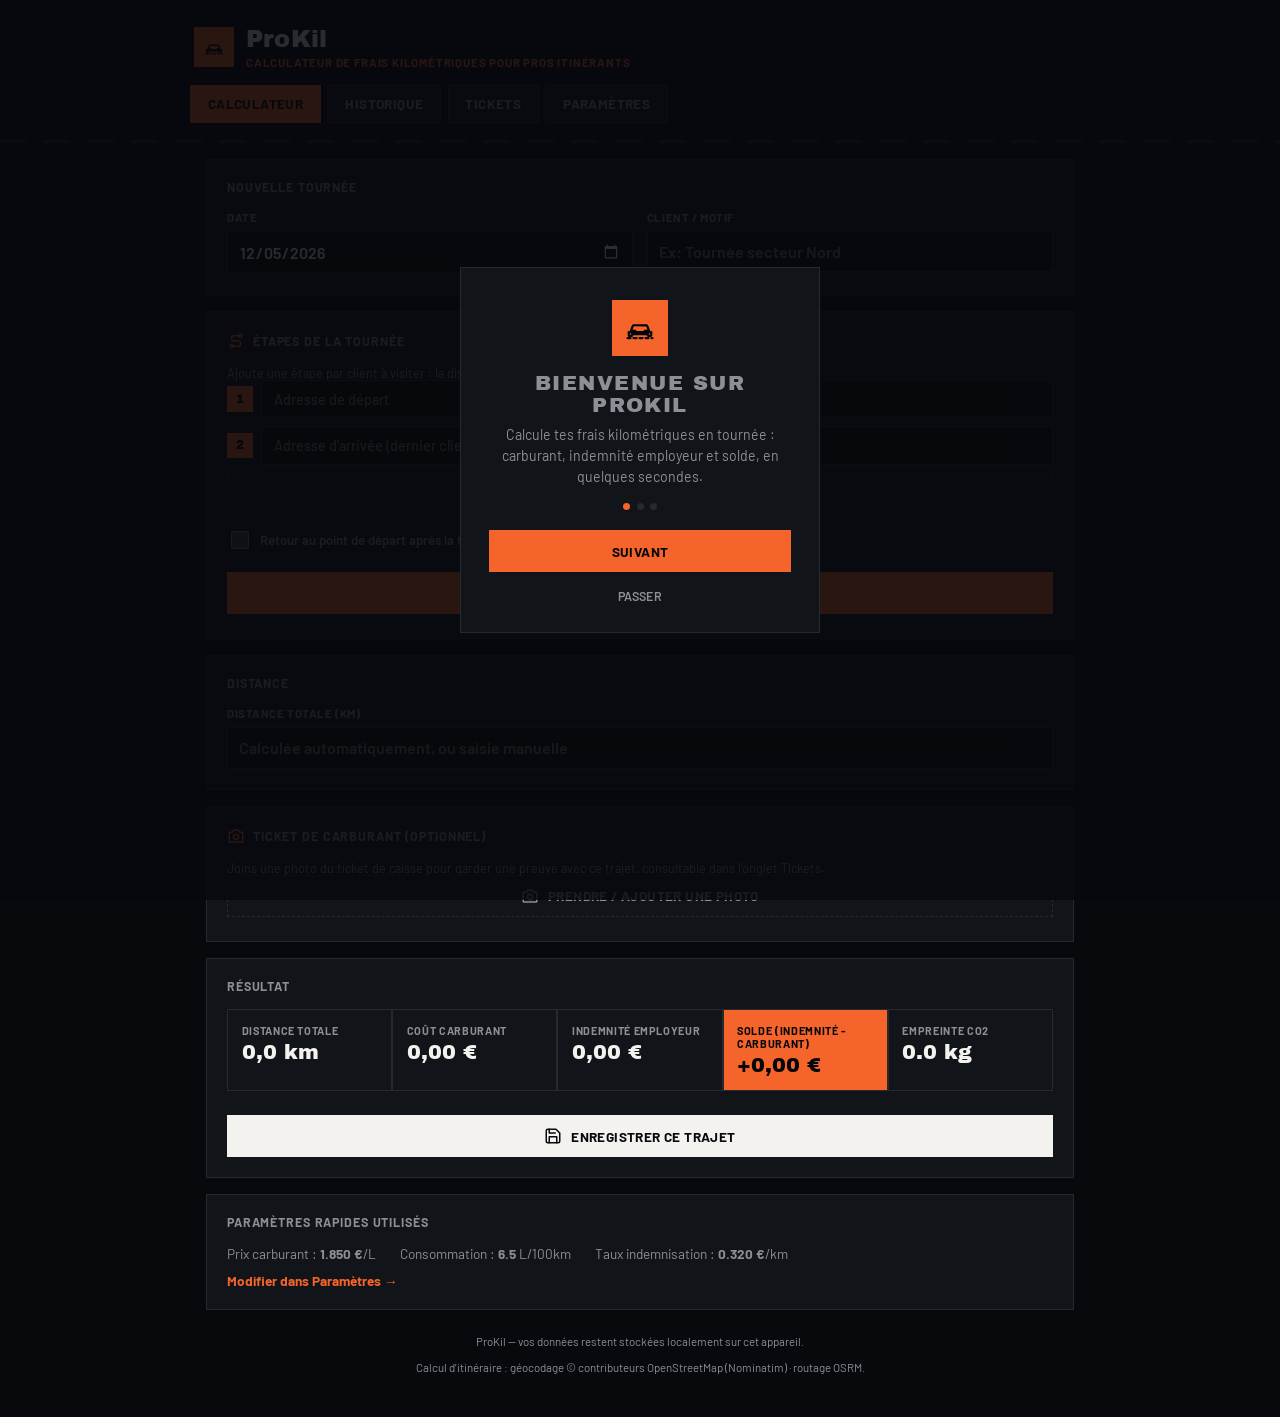
<file: index.html>
<!DOCTYPE html>
<html lang="fr">
<head>
  <meta charset="UTF-8">
  <meta name="viewport" content="width=device-width, initial-scale=1.0, maximum-scale=1">
  <title>ProKil — Calculateur kilométrique</title>
  <meta name="description" content="Calculateur de frais kilométriques, carburant et indemnisation employeur pour professionnels itinérants.">
  <meta name="theme-color" content="#131212">
  <link rel="manifest" href="manifest.webmanifest">
  <link rel="icon" href="icons/icon-192.png" sizes="192x192">
  <link rel="icon" href="icons/icon-512.png" sizes="512x512">
  <link rel="apple-touch-icon" href="icons/icon-192.png">
  <link rel="stylesheet" href="https://fonts.googleapis.com/css2?family=Archivo+Black&family=Barlow:wght@400;500;600;700&display=swap">
  <link rel="stylesheet" href="style.css">
</head>
<body>
  <header class="app-header">
    <div class="brand">
      <span class="brand-icon" aria-hidden="true">
        <svg width="20" height="20" viewBox="0 0 24 24" fill="none" stroke="currentColor" stroke-width="1.8" stroke-linecap="round" stroke-linejoin="round">
          <path d="M4.5 15.3l1.4-4.2a2 2 0 011.9-1.3h8.4a2 2 0 011.9 1.3l1.4 4.2"/>
          <path d="M3 15.3h18v2.2a.8.8 0 01-.8.8h-1.2a.8.8 0 01-.8-.8v-.7H5.8v.7a.8.8 0 01-.8.8H3.8a.8.8 0 01-.8-.8v-2.2z"/>
          <circle cx="7.2" cy="15.3" r="1.3"/>
          <circle cx="16.8" cy="15.3" r="1.3"/>
          <path d="M2 20h20" stroke-dasharray="2.4 2.4"/>
        </svg>
      </span>
      <div>
        <h1>ProKil</h1>
        <p>Calculateur de frais kilométriques pour pros itinérants</p>
      </div>
    </div>
    <nav class="tabs" id="tabs">
      <button class="tab-btn active" data-tab="calc">Calculateur</button>
      <button class="tab-btn" data-tab="history">Historique</button>
      <button class="tab-btn" data-tab="tickets">Tickets</button>
      <button class="tab-btn" data-tab="settings">Paramètres</button>
    </nav>
  </header>

  <main>
    <!-- CALCULATEUR -->
    <section id="tab-calc" class="tab-panel active">
      <div class="card">
        <h2>Nouvelle tournée</h2>
        <div class="grid">
          <label class="field">
            <span>Date</span>
            <input type="date" id="tripDate">
          </label>
          <label class="field">
            <span>Client / Motif</span>
            <input type="text" id="tripLabel" placeholder="Ex: Tournée secteur Nord">
          </label>
          <label class="field" id="vehicleSelectField" hidden>
            <span>Véhicule</span>
            <select id="tripVehicle"></select>
          </label>
        </div>
      </div>

      <div class="card">
        <h2><svg class="icon-inline" viewBox="0 0 24 24" fill="none" stroke="currentColor" stroke-width="2" stroke-linecap="round" stroke-linejoin="round"><circle cx="6" cy="19" r="2.2"/><circle cx="18" cy="5" r="2.2"/><path d="M8 19h7a3 3 0 003-3v-1a3 3 0 00-3-3H9a3 3 0 01-3-3v-1a3 3 0 013-3h7"/></svg>Étapes de la tournée</h2>
        <p class="hint">Ajoute une étape par client à visiter : la distance de l'itinéraire complet est calculée automatiquement.</p>
        <div id="stopsList"></div>
        <div class="actions-row">
          <button type="button" class="btn dashed" id="addStop">
            <svg class="icon-inline" viewBox="0 0 24 24" fill="none" stroke="currentColor" stroke-width="2" stroke-linecap="round"><path d="M12 5v14M5 12h14"/></svg>
            Ajouter une étape
          </button>
        </div>
        <label class="field field-inline">
          <input type="checkbox" id="loopBack">
          <span>Retour au point de départ après la tournée</span>
        </label>
        <button type="button" class="btn primary" id="autoCalc">
          <svg class="icon-inline" viewBox="0 0 24 24" fill="none" stroke="currentColor" stroke-width="2" stroke-linecap="round" stroke-linejoin="round"><circle cx="6" cy="19" r="2.2"/><circle cx="18" cy="5" r="2.2"/><path d="M8 19h7a3 3 0 003-3v-1a3 3 0 00-3-3H9a3 3 0 01-3-3v-1a3 3 0 013-3h7"/></svg>
          Calculer automatiquement la distance
        </button>
        <p class="hint" id="autoCalcStatus"></p>
      </div>

      <div class="card">
        <h2>Distance</h2>
        <div class="grid">
          <label class="field">
            <span>Distance totale (km)</span>
            <input type="number" id="tripDistance" min="0" step="0.1" placeholder="Calculée automatiquement, ou saisie manuelle">
          </label>
        </div>
      </div>

      <div class="card">
        <h2><svg class="icon-inline" viewBox="0 0 24 24" fill="none" stroke="currentColor" stroke-width="2" stroke-linecap="round" stroke-linejoin="round"><path d="M4 7h3l2-3h6l2 3h3a1 1 0 011 1v11a1 1 0 01-1 1H4a1 1 0 01-1-1V8a1 1 0 011-1z"/><circle cx="12" cy="13" r="3.5"/></svg>Ticket de carburant (optionnel)</h2>
        <p class="hint">Joins une photo du ticket de caisse pour garder une preuve avec ce trajet, consultable dans l'onglet Tickets.</p>
        <div id="receiptPreviewWrap" hidden>
          <img id="receiptPreview" class="receipt-preview" alt="Aperçu du ticket">
          <label class="field">
            <span>Montant payé (€) — optionnel</span>
            <input type="number" id="receiptAmount" min="0" step="0.01" placeholder="Pour comparer avec le coût calculé">
          </label>
          <button type="button" class="btn danger" id="removeReceipt">Retirer la photo</button>
        </div>
        <button type="button" class="btn dashed" id="addReceiptBtn">
          <svg class="icon-inline" viewBox="0 0 24 24" fill="none" stroke="currentColor" stroke-width="2" stroke-linecap="round" stroke-linejoin="round"><path d="M4 7h3l2-3h6l2 3h3a1 1 0 011 1v11a1 1 0 01-1 1H4a1 1 0 01-1-1V8a1 1 0 011-1z"/><circle cx="12" cy="13" r="3.5"/></svg>
          Prendre / ajouter une photo
        </button>
        <input type="file" id="receiptInput" accept="image/*" capture="environment" hidden>
        <p class="hint" id="receiptStatus"></p>
      </div>

      <div class="card result-card">
        <h2>Résultat</h2>
        <div class="result-grid">
          <div class="result-box">
            <span class="result-label">Distance totale</span>
            <span class="result-value" id="resDistance">0 km</span>
          </div>
          <div class="result-box cost">
            <span class="result-label">Coût carburant</span>
            <span class="result-value" id="resFuelCost">0,00 €</span>
          </div>
          <div class="result-box reimb">
            <span class="result-label">Indemnité employeur</span>
            <span class="result-value" id="resReimb">0,00 €</span>
          </div>
          <div class="result-box balance">
            <span class="result-label">Solde (indemnité - carburant)</span>
            <span class="result-value" id="resBalance">0,00 €</span>
          </div>
          <div class="result-box">
            <span class="result-label">Empreinte CO2</span>
            <span class="result-value" id="resCo2">0,0 kg</span>
          </div>
        </div>
        <p class="hint" id="calcHint"></p>
        <button class="btn light" id="saveTrip">
          <svg class="icon-inline" viewBox="0 0 24 24" fill="none" stroke="currentColor" stroke-width="2" stroke-linecap="round" stroke-linejoin="round"><path d="M19 21H5a2 2 0 01-2-2V5a2 2 0 012-2h11l5 5v11a2 2 0 01-2 2z"/><path d="M17 21v-8H7v8M7 3v5h8"/></svg>
          Enregistrer ce trajet
        </button>
      </div>

      <div class="card">
        <h2>Paramètres rapides utilisés</h2>
        <div class="quick-params">
          <span>Prix carburant : <strong id="quickFuelPrice">-</strong>/L</span>
          <span>Consommation : <strong id="quickConso">-</strong> L/100km</span>
          <span>Taux indemnisation : <strong id="quickRate">-</strong>/km</span>
        </div>
        <a href="#" class="link" id="goSettings">Modifier dans Paramètres →</a>
      </div>
    </section>

    <!-- HISTORIQUE -->
    <section id="tab-history" class="tab-panel">
      <div class="card">
        <h2>Synthèse</h2>
        <div class="summary-grid" id="summaryGrid">
          <div class="summary-box">
            <span class="result-label">Trajets</span>
            <span class="result-value" id="sumCount">0</span>
          </div>
          <div class="summary-box">
            <span class="result-label">Distance totale</span>
            <span class="result-value" id="sumDistance">0 km</span>
          </div>
          <div class="summary-box cost">
            <span class="result-label">Carburant total</span>
            <span class="result-value" id="sumFuel">0,00 €</span>
          </div>
          <div class="summary-box reimb">
            <span class="result-label">Indemnités totales</span>
            <span class="result-value" id="sumReimb">0,00 €</span>
          </div>
          <div class="summary-box balance">
            <span class="result-label">Solde total</span>
            <span class="result-value" id="sumBalance">0,00 €</span>
          </div>
          <div class="summary-box">
            <span class="result-label">CO2 total</span>
            <span class="result-value" id="sumCo2">0,0 kg</span>
          </div>
        </div>
        <div class="grid">
          <label class="field">
            <span>Exporter du</span>
            <input type="date" id="exportFrom">
          </label>
          <label class="field">
            <span>Au</span>
            <input type="date" id="exportTo">
          </label>
        </div>
        <p class="hint" id="exportRangeHint" style="margin-bottom:0.85rem;"></p>
        <div class="actions-row">
          <button class="btn" id="exportCsv">
            <svg class="icon-inline" viewBox="0 0 24 24" fill="none" stroke="currentColor" stroke-width="2" stroke-linecap="round" stroke-linejoin="round"><path d="M12 3v12m0 0l-4-4m4 4l4-4M5 19h14"/></svg>
            Exporter en CSV
          </button>
          <button class="btn" id="exportPdf">
            <svg class="icon-inline" viewBox="0 0 24 24" fill="none" stroke="currentColor" stroke-width="2" stroke-linecap="round" stroke-linejoin="round"><path d="M14 2H6a2 2 0 00-2 2v16a2 2 0 002 2h12a2 2 0 002-2V8z"/><path d="M14 2v6h6"/><path d="M9 15h6M9 18h4"/></svg>
            Exporter en PDF
          </button>
          <button class="btn danger" id="clearHistory">
            <svg class="icon-inline" viewBox="0 0 24 24" fill="none" stroke="currentColor" stroke-width="2" stroke-linecap="round" stroke-linejoin="round"><path d="M4 7h16M9 7V5a2 2 0 012-2h2a2 2 0 012 2v2m2 0l-1 13a2 2 0 01-2 2H9a2 2 0 01-2-2L6 7"/></svg>
            Effacer l'historique
          </button>
        </div>
      </div>

      <div class="card" id="monthlyReportCard">
        <h2><span class="pro-pill">PRO</span>Rapport mensuel</h2>
        <div id="monthlyChart" class="chart-area"></div>
        <div class="chart-legend">
          <span class="chart-legend-item"><span class="chart-swatch positive"></span>Solde positif</span>
          <span class="chart-legend-item"><span class="chart-swatch negative"></span>Solde négatif</span>
        </div>
        <div id="monthlyList" class="month-list"></div>
        <div class="pro-lock" id="monthlyReportLock" hidden>
          <p class="hint">Le graphique et le détail mensuel sont réservés à ProKil Pro.</p>
          <button type="button" class="btn primary pro-lock-btn">Débloquer ProKil Pro</button>
        </div>
      </div>

      <div class="card" id="clientReportCard">
        <h2><span class="pro-pill">PRO</span>Comparatif par client</h2>
        <p class="hint">Trajets regroupés par client/motif, du moins rentable au plus rentable — repère en un coup d'œil les déplacements qui te coûtent plus qu'ils ne rapportent.</p>
        <div id="clientList" class="month-list"></div>
        <div class="pro-lock" id="clientReportLock" hidden>
          <p class="hint">Le comparatif par client est réservé à ProKil Pro.</p>
          <button type="button" class="btn primary pro-lock-btn">Débloquer ProKil Pro</button>
        </div>
      </div>

      <div class="card">
        <h2>Trajets enregistrés</h2>
        <p class="hint" id="historyLimitNotice" hidden></p>
        <div id="tripList" class="trip-list">
          <p class="hint empty-hint">Aucun trajet enregistré pour le moment.</p>
        </div>
      </div>
    </section>

    <!-- TICKETS -->
    <section id="tab-tickets" class="tab-panel">
      <div class="card">
        <h2>Tickets enregistrés</h2>
        <p class="hint">Toutes les photos de tickets de carburant jointes à tes trajets.</p>
        <div id="ticketGrid" class="ticket-grid">
          <p class="hint empty-hint">Aucun ticket enregistré pour le moment.</p>
        </div>
      </div>
    </section>

    <!-- PARAMETRES -->
    <section id="tab-settings" class="tab-panel">
      <div class="card pro-card" id="proCard">
        <h2>ProKil Pro</h2>
        <div id="proStatusFree">
          <p class="hint">Historique illimité, rapport mensuel, barème personnalisable, multi-véhicules et comparatif par client.</p>
          <ul class="pro-benefits">
            <li>Historique de trajets illimité (gratuit : 15 derniers trajets)</li>
            <li>Rapport mensuel avec graphique de solde</li>
            <li>Barème fiscal personnalisable</li>
            <li>Multi-véhicules illimité (gratuit : 1 véhicule)</li>
            <li>Comparatif de rentabilité par client/motif</li>
          </ul>
          <button type="button" class="btn primary" id="startProTrial">Essayer 3 jours gratuits</button>
          <p class="hint" id="proPriceHint"></p>
          <p class="hint" id="proUnavailableHint" hidden>L'abonnement ProKil Pro est disponible depuis l'application Android ProKil (Google Play).</p>
        </div>
        <div id="proStatusActive" hidden>
          <p class="hint">✅ ProKil Pro est actif sur cet appareil. Merci pour ton soutien !</p>
        </div>
      </div>

      <div class="card">
        <h2><svg class="icon-inline" viewBox="0 0 24 24" fill="none" stroke="currentColor" stroke-width="2" stroke-linecap="round" stroke-linejoin="round"><path d="M4 21V8a2 2 0 012-2h6a2 2 0 012 2v13M4 21h10m4-9V6a1 1 0 00-.3-.7l-2-2M18 12h1a2 2 0 012 2v3.5a1.5 1.5 0 01-3 0V15"/><path d="M4 12h8"/></svg>Carburant</h2>
        <div class="grid">
          <label class="field">
            <span>Prix actuel du carburant (€/L)</span>
            <input type="number" id="fuelPrice" min="0" step="0.001" placeholder="1.850">
          </label>
        </div>
      </div>

      <div class="card">
        <h2>Véhicules</h2>
        <p class="hint">Le véhicule actif est utilisé par défaut pour chaque nouveau trajet ; choisis un autre véhicule directement sur l'écran Calculateur si besoin.</p>
        <p class="hint" id="vehicleLimitHint"></p>
        <div id="vehicleList"></div>
        <button type="button" class="btn dashed" id="addVehicle">
          <svg class="icon-inline" viewBox="0 0 24 24" fill="none" stroke="currentColor" stroke-width="2" stroke-linecap="round"><path d="M12 5v14M5 12h14"/></svg>
          Ajouter un véhicule
        </button>
        <div class="pro-lock" id="vehicleLock" hidden>
          <p class="hint">Un seul véhicule est inclus dans la version gratuite.</p>
          <button type="button" class="btn primary pro-lock-btn">Débloquer ProKil Pro</button>
        </div>
      </div>

      <div class="card">
        <h2><svg class="icon-inline" viewBox="0 0 24 24" fill="none" stroke="currentColor" stroke-width="2" stroke-linecap="round" stroke-linejoin="round"><rect x="3" y="7" width="18" height="13" rx="2"/><path d="M16 7V5a2 2 0 00-2-2h-4a2 2 0 00-2 2v2"/><circle cx="16" cy="13.5" r="1.6"/></svg>Indemnisation employeur</h2>
        <div class="grid">
          <label class="field">
            <span>Mode de calcul</span>
            <select id="rateMode">
              <option value="fixed">Taux fixe (€/km)</option>
              <option value="baremeFiscal">Barème fiscal (puissance fiscale)</option>
            </select>
          </label>
          <label class="field" id="fixedRateField">
            <span>Taux d'indemnisation (€/km)</span>
            <input type="number" id="rate" min="0" step="0.001" placeholder="0.320">
          </label>
          <label class="field" id="powerField" style="display:none">
            <span>Puissance fiscale du véhicule (CV)</span>
            <select id="fiscalPower">
              <option value="3">3 CV et moins</option>
              <option value="4">4 CV</option>
              <option value="5">5 CV</option>
              <option value="6">6 CV</option>
              <option value="7">7 CV et plus</option>
            </select>
          </label>
        </div>

        <div id="baremeTableField" style="display:none">
          <p class="hint" style="margin-top:1rem;"><span class="pro-pill">PRO</span>Barème fiscal personnalisable (indicatif) — modifie les coefficients si le barème officiel change, sans attendre une mise à jour de l'appli.</p>
          <div class="table-wrap" id="baremeTableWrap">
            <table class="bareme-table" id="baremeTable">
              <thead>
                <tr>
                  <th>CV</th>
                  <th>≤ 5000 km (a)</th>
                  <th>5001-20000 km (b)</th>
                  <th>Constante (c)</th>
                  <th>&gt; 20000 km (d)</th>
                </tr>
              </thead>
              <tbody id="baremeTableBody"></tbody>
            </table>
          </div>
          <button type="button" class="btn" id="resetBareme">Réinitialiser aux valeurs par défaut</button>
          <div class="pro-lock" id="baremeLock" hidden>
            <p class="hint">Personnaliser le barème est réservé à ProKil Pro. Le barème par défaut reste appliqué.</p>
            <button type="button" class="btn primary pro-lock-btn">Débloquer ProKil Pro</button>
          </div>
        </div>

        <p class="hint">Le barème fiscal utilisé est indicatif (barème kilométrique automobile France) — vérifie et ajuste les coefficients ci-dessus chaque année auprès de l'administration fiscale.</p>
      </div>

      <div class="card">
        <button class="btn primary" id="saveSettings">
          <svg class="icon-inline" viewBox="0 0 24 24" fill="none" stroke="currentColor" stroke-width="2" stroke-linecap="round" stroke-linejoin="round"><path d="M5 13l4 4L19 7"/></svg>
          Enregistrer les paramètres
        </button>
        <p class="hint" id="settingsSaved"></p>
        <a href="#" class="link" id="replayOnboarding" style="display:inline-block;margin-top:0.75rem;">Revoir la présentation de l'appli →</a>
      </div>
    </section>
  </main>

  <footer class="app-footer">
    <p>ProKil — vos données restent stockées localement sur cet appareil.</p>
    <p>Calcul d'itinéraire : géocodage © contributeurs OpenStreetMap (Nominatim) · routage OSRM.</p>
  </footer>

  <div id="printReport" class="print-only"></div>

  <div id="ticketViewer" class="ticket-viewer" hidden>
    <div class="ticket-viewer-card">
      <img id="ticketViewerImg" alt="Ticket de carburant">
      <div id="ticketViewerInfo" class="hint"></div>
      <div class="actions-row">
        <button type="button" class="btn danger" id="ticketViewerDelete">Supprimer ce ticket</button>
        <button type="button" class="btn" id="ticketViewerClose">Fermer</button>
      </div>
    </div>
  </div>

  <div id="onboarding" class="onboarding-overlay" hidden>
    <div class="onboarding-card">
      <div id="onboardingIcon" class="onboarding-icon"></div>
      <h2 id="onboardingTitle" class="onboarding-title"></h2>
      <p id="onboardingText" class="onboarding-text"></p>
      <div class="onboarding-dots" id="onboardingDots"></div>
      <button type="button" class="btn primary" id="onboardingNext"></button>
      <button type="button" class="onboarding-skip" id="onboardingSkip">Passer</button>
    </div>
  </div>

  <script src="script.js"></script>
</body>
</html>
</file>
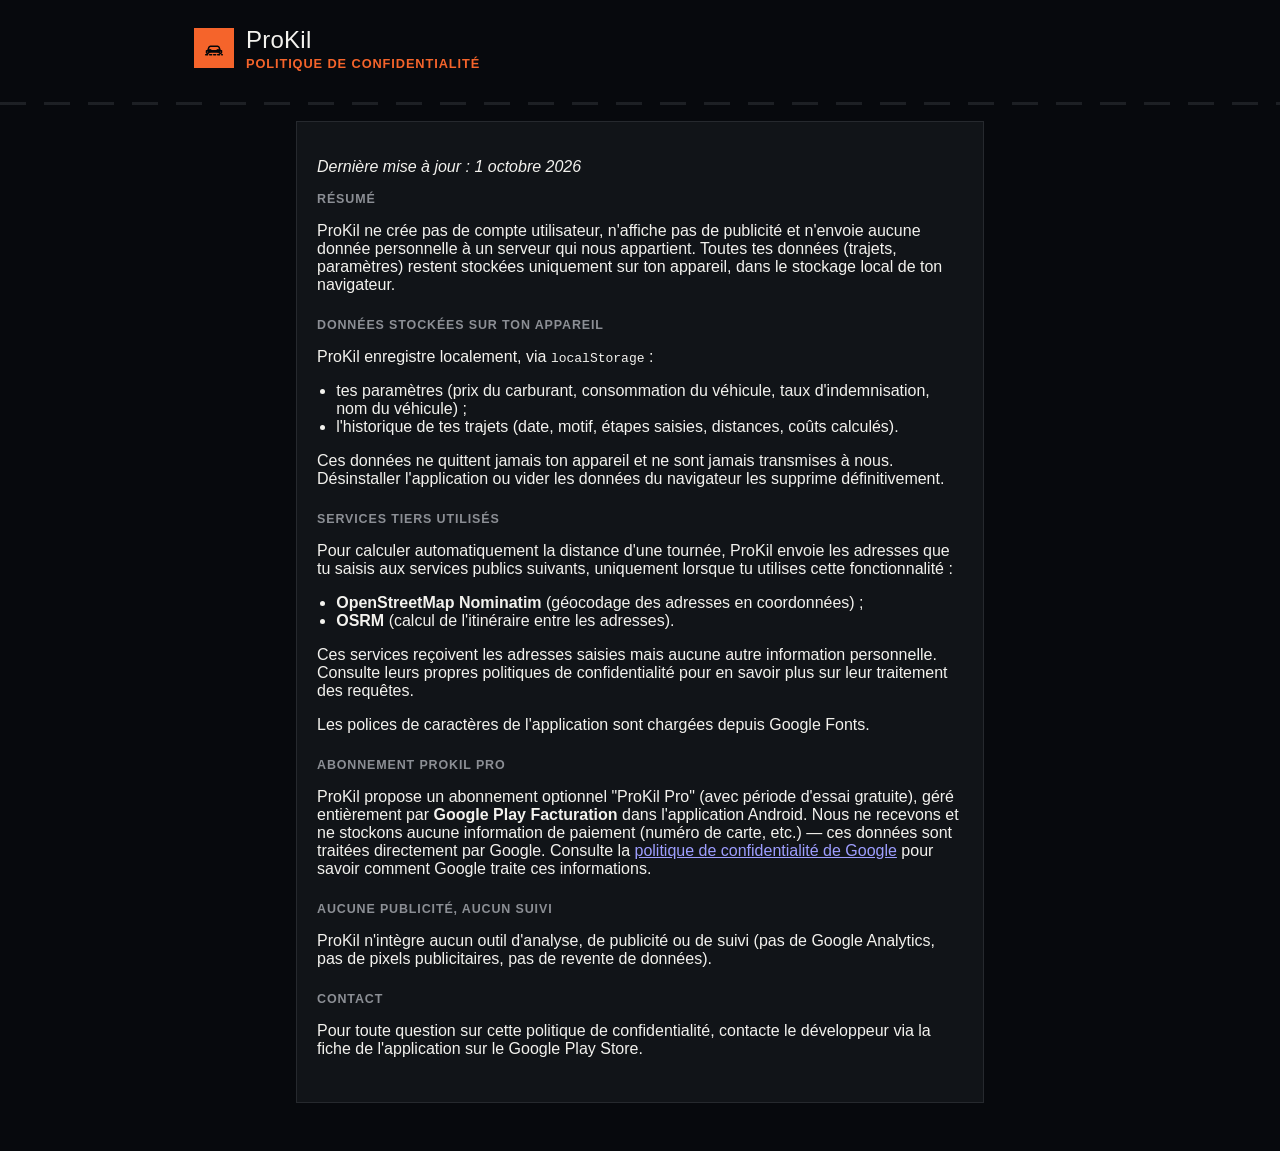
<file: privacy.html>
<!DOCTYPE html>
<html lang="fr">
<head>
<meta charset="UTF-8">
<meta name="viewport" content="width=device-width, initial-scale=1.0">
<title>ProKil — Politique de confidentialité</title>
<link rel="stylesheet" href="style.css">
<style>
  main { max-width: 720px; }
  h1 { font-size: 1.5rem; }
  section { margin-bottom: 1.5rem; }
  ul { padding-left: 1.2rem; }
</style>
</head>
<body>
  <header class="app-header">
    <div class="brand">
      <span class="brand-icon" aria-hidden="true">
        <svg width="20" height="20" viewBox="0 0 24 24" fill="none" stroke="currentColor" stroke-width="1.8" stroke-linecap="round" stroke-linejoin="round">
          <path d="M4.5 15.3l1.4-4.2a2 2 0 011.9-1.3h8.4a2 2 0 011.9 1.3l1.4 4.2"/>
          <path d="M3 15.3h18v2.2a.8.8 0 01-.8.8h-1.2a.8.8 0 01-.8-.8v-.7H5.8v.7a.8.8 0 01-.8.8H3.8a.8.8 0 01-.8-.8v-2.2z"/>
          <circle cx="7.2" cy="15.3" r="1.3"/>
          <circle cx="16.8" cy="15.3" r="1.3"/>
          <path d="M2 20h20" stroke-dasharray="2.4 2.4"/>
        </svg>
      </span>
      <div>
        <h1 style="margin:0;">ProKil</h1>
        <p style="margin:0.15rem 0 0;font-size:0.8rem;">Politique de confidentialité</p>
      </div>
    </div>
  </header>
  <main>
    <div class="card">
      <p><em>Dernière mise à jour : 1 octobre 2026</em></p>

      <section>
        <h2>Résumé</h2>
        <p>ProKil ne crée pas de compte utilisateur, n'affiche pas de publicité et n'envoie aucune donnée personnelle à un serveur qui nous appartient. Toutes tes données (trajets, paramètres) restent stockées uniquement sur ton appareil, dans le stockage local de ton navigateur.</p>
      </section>

      <section>
        <h2>Données stockées sur ton appareil</h2>
        <p>ProKil enregistre localement, via <code>localStorage</code> :</p>
        <ul>
          <li>tes paramètres (prix du carburant, consommation du véhicule, taux d'indemnisation, nom du véhicule) ;</li>
          <li>l'historique de tes trajets (date, motif, étapes saisies, distances, coûts calculés).</li>
        </ul>
        <p>Ces données ne quittent jamais ton appareil et ne sont jamais transmises à nous. Désinstaller l'application ou vider les données du navigateur les supprime définitivement.</p>
      </section>

      <section>
        <h2>Services tiers utilisés</h2>
        <p>Pour calculer automatiquement la distance d'une tournée, ProKil envoie les adresses que tu saisis aux services publics suivants, uniquement lorsque tu utilises cette fonctionnalité :</p>
        <ul>
          <li><strong>OpenStreetMap Nominatim</strong> (géocodage des adresses en coordonnées) ;</li>
          <li><strong>OSRM</strong> (calcul de l'itinéraire entre les adresses).</li>
        </ul>
        <p>Ces services reçoivent les adresses saisies mais aucune autre information personnelle. Consulte leurs propres politiques de confidentialité pour en savoir plus sur leur traitement des requêtes.</p>
        <p>Les polices de caractères de l'application sont chargées depuis Google Fonts.</p>
      </section>

      <section>
        <h2>Abonnement ProKil Pro</h2>
        <p>ProKil propose un abonnement optionnel "ProKil Pro" (avec période d'essai gratuite), géré entièrement par <strong>Google Play Facturation</strong> dans l'application Android. Nous ne recevons et ne stockons aucune information de paiement (numéro de carte, etc.) — ces données sont traitées directement par Google. Consulte la <a href="https://policies.google.com/privacy" target="_blank" rel="noopener">politique de confidentialité de Google</a> pour savoir comment Google traite ces informations.</p>
      </section>

      <section>
        <h2>Aucune publicité, aucun suivi</h2>
        <p>ProKil n'intègre aucun outil d'analyse, de publicité ou de suivi (pas de Google Analytics, pas de pixels publicitaires, pas de revente de données).</p>
      </section>

      <section>
        <h2>Contact</h2>
        <p>Pour toute question sur cette politique de confidentialité, contacte le développeur via la fiche de l'application sur le Google Play Store.</p>
      </section>
    </div>
  </main>
</body>
</html>
</file>
<file: style.css>
:root {
  color-scheme: dark;
  --bg: oklch(14% 0.01 260);
  --surface: oklch(19% 0.01 260);
  --surface-2: oklch(13% 0.01 260);
  --text: oklch(96% 0.005 90);
  --muted: oklch(65% 0.01 260);
  --border: oklch(28% 0.01 260);
  --accent: oklch(68% 0.19 40);
  --accent-strong: oklch(74% 0.18 40);
  --accent-text: oklch(12% 0.01 260);
  --success: var(--accent);
  --success-bg: var(--accent);
  --success-text: var(--accent-text);
  --danger: oklch(45% 0.22 20);
  --danger-bg: oklch(45% 0.22 20);
  --danger-text: oklch(97% 0.01 90);
}

* { box-sizing: border-box; }

[hidden] { display: none !important; }

body {
  margin: 0;
  font-family: "Barlow", -apple-system, BlinkMacSystemFont, "Segoe UI", Roboto, Helvetica, Arial, sans-serif;
  background: var(--bg);
  color: var(--text);
  padding-bottom: 2rem;
}

h1, .display {
  font-family: "Archivo Black", "Barlow", sans-serif;
  font-weight: 400;
}

h2 {
  font-family: "Barlow", sans-serif;
  font-weight: 700;
  font-size: 0.78rem;
  text-transform: uppercase;
  letter-spacing: 0.07em;
  color: var(--muted);
}

.app-header {
  background: var(--bg);
  color: var(--text);
  padding: 1.6rem 1rem 1.15rem;
  position: sticky;
  top: 0;
  z-index: 10;
  position: relative;
}

.app-header::after {
  content: "";
  position: absolute;
  left: 0;
  right: 0;
  bottom: 0;
  height: 3px;
  background: repeating-linear-gradient(90deg, var(--border) 0 26px, transparent 26px 44px);
  opacity: 0.7;
}

.brand {
  display: flex;
  align-items: center;
  gap: 0.75rem;
  max-width: 900px;
  margin: 0 auto 1rem;
  padding: 0 0.25rem;
}

.brand-icon {
  flex: none;
  width: 40px;
  height: 40px;
  background: var(--accent);
  color: var(--accent-text);
  display: flex;
  align-items: center;
  justify-content: center;
}

.brand h1 { margin: 0; font-size: 1.5rem; letter-spacing: 0.01em; }
.brand p {
  margin: 0.2rem 0 0;
  font-size: 0.72rem;
  color: var(--accent);
  font-weight: 700;
  text-transform: uppercase;
  letter-spacing: 0.07em;
}

.tabs {
  max-width: 900px;
  margin: 0 auto;
  display: flex;
  gap: 0.4rem;
  overflow-x: auto;
  padding-bottom: 0.1rem;
}

.tab-btn {
  background: var(--surface);
  border: 1px solid var(--border);
  color: var(--muted);
  padding: 0.6rem 1.05rem;
  font-size: 0.85rem;
  font-weight: 700;
  cursor: pointer;
  white-space: nowrap;
  font-family: "Barlow", sans-serif;
  text-transform: uppercase;
  letter-spacing: 0.03em;
}

.tab-btn.active {
  color: var(--accent-text);
  background: var(--accent);
  border-color: var(--accent);
}

main {
  max-width: 900px;
  margin: 1rem auto;
  padding: 0 1rem;
}

.tab-panel { display: none; }
.tab-panel.active { display: block; animation: panelIn 0.22s ease; }

@keyframes panelIn {
  from { opacity: 0; transform: translateY(8px); }
  to { opacity: 1; transform: translateY(0); }
}

@keyframes pulseGlow {
  0% { box-shadow: 0 0 0 0 color-mix(in oklab, var(--accent) 55%, transparent); }
  100% { box-shadow: 0 0 0 14px color-mix(in oklab, var(--accent) 0%, transparent); }
}

.result-card.pulse { animation: pulseGlow 0.7s ease-out; }

.card {
  background: var(--surface);
  border: 1px solid var(--border);
  padding: 1.25rem;
  margin-bottom: 1rem;
}

.card h2 {
  margin: 0 0 1rem;
  display: flex;
  align-items: center;
  gap: 0.5rem;
}

.icon-inline {
  width: 18px;
  height: 18px;
  flex: none;
  color: var(--accent);
}

.grid {
  display: grid;
  grid-template-columns: repeat(auto-fit, minmax(220px, 1fr));
  gap: 0.85rem;
}

.field {
  display: flex;
  flex-direction: column;
  gap: 0.4rem;
  font-size: 0.72rem;
  font-weight: 700;
  text-transform: uppercase;
  letter-spacing: 0.05em;
  color: var(--muted);
}

.field input, .field select {
  padding: 0.65rem 0.7rem;
  border: 1px solid var(--border);
  background: var(--bg);
  color: var(--text);
  font-size: 1rem;
  font-weight: 600;
  font-family: "Barlow", sans-serif;
}

.field input:focus, .field select:focus {
  outline: 2px solid var(--accent);
  outline-offset: 1px;
}

.btn {
  padding: 0.7rem 1.2rem;
  border: 1px solid var(--border);
  background: var(--bg);
  color: var(--text);
  font-size: 0.85rem;
  font-weight: 700;
  font-family: "Barlow", sans-serif;
  text-transform: uppercase;
  letter-spacing: 0.03em;
  cursor: pointer;
  display: inline-flex;
  align-items: center;
  justify-content: center;
  gap: 0.55rem;
}

.btn .icon-inline { color: currentColor; }

.btn.primary {
  background: var(--accent);
  border-color: var(--accent);
  color: var(--accent-text);
  margin-top: 0.75rem;
  width: 100%;
}

.btn.primary:hover { background: var(--accent-strong); border-color: var(--accent-strong); }

.btn.light {
  background: var(--text);
  border-color: var(--text);
  color: var(--bg);
  margin-top: 0.75rem;
  width: 100%;
}

.btn.dashed {
  background: transparent;
  border: 1.5px dashed var(--border);
  color: var(--muted);
  width: 100%;
}

.btn.danger {
  color: var(--danger);
  border-color: var(--border);
  background: transparent;
}

.result-grid, .summary-grid {
  display: grid;
  grid-template-columns: repeat(auto-fit, minmax(160px, 1fr));
  gap: 2px;
  background: var(--border);
  border: 1px solid var(--border);
  margin-bottom: 0.75rem;
}

.result-box, .summary-box {
  background: var(--surface);
  padding: 0.85rem;
  display: flex;
  flex-direction: column;
  gap: 0.3rem;
}

.result-label { font-size: 0.68rem; color: var(--muted); text-transform: uppercase; letter-spacing: 0.06em; font-weight: 700; }
.result-value { font-size: 1.3rem; font-family: "Archivo Black", sans-serif; }

.result-box.balance, .summary-box.balance {
  background: var(--success-bg);
}
.result-box.balance .result-label, .summary-box.balance .result-label,
.result-box.balance .result-value, .summary-box.balance .result-value {
  color: var(--success-text);
}
.result-box.balance.negative, .summary-box.balance.negative {
  background: var(--danger-bg);
}
.result-box.balance.negative .result-label, .summary-box.balance.negative .result-label,
.result-box.balance.negative .result-value, .summary-box.balance.negative .result-value {
  color: var(--danger-text);
}

.hint {
  font-size: 0.78rem;
  color: var(--muted);
  margin: 0.25rem 0 0;
}

.quick-params {
  display: flex;
  flex-wrap: wrap;
  gap: 0.75rem 1.5rem;
  font-size: 0.85rem;
  color: var(--muted);
  margin-bottom: 0.5rem;
}

.link {
  color: var(--accent);
  font-size: 0.85rem;
  text-decoration: none;
  font-weight: 700;
}

.field-inline {
  flex-direction: row;
  align-items: center;
  gap: 0.55rem;
  margin: 0.85rem 0 0.5rem;
}

.field-inline input[type="checkbox"] {
  width: 1.1rem;
  height: 1.1rem;
  accent-color: var(--accent);
}

.field-inline span {
  color: var(--muted);
  font-size: 0.82rem;
  font-weight: 600;
  text-transform: none;
  letter-spacing: 0;
}

.stop-row {
  display: flex;
  align-items: center;
  gap: 0.55rem;
  margin-bottom: 0.5rem;
}

.stop-index {
  flex: none;
  width: 1.6rem;
  height: 1.6rem;
  background: var(--accent);
  color: var(--accent-text);
  font-size: 0.75rem;
  font-family: "Archivo Black", sans-serif;
  display: flex;
  align-items: center;
  justify-content: center;
}

.stop-input-wrap {
  flex: 1;
  min-width: 0;
}

.stop-row input {
  width: 100%;
  padding: 0.6rem 0.7rem;
  border: 1px solid var(--border);
  background: var(--bg);
  color: var(--text);
  font-size: 0.9rem;
  font-weight: 500;
  font-family: "Barlow", sans-serif;
}

.address-suggestions {
  position: absolute;
  z-index: 1000;
  background: var(--surface);
  border: 1px solid var(--border);
  box-shadow: 0 12px 28px -8px rgba(0,0,0,0.6);
  overflow: hidden;
  max-height: 220px;
  overflow-y: auto;
}

.address-suggestion {
  padding: 0.6rem 0.75rem;
  font-size: 0.85rem;
  color: var(--text);
  cursor: pointer;
  border-bottom: 1px solid var(--border);
}

.address-suggestion:last-child { border-bottom: none; }

.address-suggestion:hover {
  background: var(--bg);
}

.stop-remove {
  flex: none;
  background: none;
  border: none;
  color: var(--muted);
  cursor: pointer;
  font-size: 1.1rem;
  padding: 0.25rem 0.4rem;
}

.actions-row {
  display: flex;
  gap: 0.75rem;
  flex-wrap: wrap;
}

.trip-list {
  display: flex;
  flex-direction: column;
  gap: 0.75rem;
}

.trip-card {
  background: var(--bg);
  border: 1px solid var(--border);
  padding: 0.9rem 1rem;
  display: flex;
  flex-direction: column;
  gap: 0.5rem;
}

.trip-card-top {
  display: flex;
  justify-content: space-between;
  align-items: flex-start;
  gap: 0.5rem;
}

.trip-card-title {
  font-weight: 700;
  font-size: 0.95rem;
}

.trip-card-date {
  font-size: 0.72rem;
  color: var(--muted);
  text-transform: uppercase;
  letter-spacing: 0.04em;
}

.trip-card-balance {
  font-family: "Archivo Black", sans-serif;
  font-size: 0.8rem;
  padding: 0.3rem 0.65rem;
  white-space: nowrap;
  background: var(--success-bg);
  color: var(--success-text);
}

.trip-card-balance.negative {
  background: var(--danger-bg);
  color: var(--danger-text);
}

.trip-card-route {
  font-size: 0.8rem;
  color: var(--muted);
}

.trip-card-meta {
  display: flex;
  gap: 0.9rem;
  flex-wrap: wrap;
  font-size: 0.72rem;
  color: var(--muted);
  border-top: 1px solid var(--border);
  padding-top: 0.5rem;
  text-transform: uppercase;
  letter-spacing: 0.03em;
}

.trip-card-delete {
  align-self: flex-end;
  background: none;
  border: none;
  color: var(--muted);
  cursor: pointer;
  font-size: 0.75rem;
  padding: 0;
  text-transform: uppercase;
  letter-spacing: 0.04em;
  font-weight: 700;
}

.empty-hint { text-align: center; padding: 1rem 0; }

/* ---------- Véhicules ---------- */
.vehicle-row {
  background: var(--bg);
  border: 1px solid var(--border);
  padding: 0.9rem 1rem;
  margin-bottom: 0.75rem;
  display: flex;
  flex-direction: column;
  gap: 0.75rem;
}

.vehicle-row-top {
  display: flex;
  justify-content: space-between;
  align-items: center;
}

.vehicle-active {
  display: flex;
  align-items: center;
  gap: 0.5rem;
  font-size: 0.78rem;
  font-weight: 600;
  color: var(--muted);
  text-transform: uppercase;
  letter-spacing: 0.03em;
}

.vehicle-active input[type="radio"] {
  width: 1rem;
  height: 1rem;
  accent-color: var(--accent);
}

.vehicle-delete {
  background: none;
  border: none;
  color: var(--muted);
  cursor: pointer;
  font-size: 1rem;
  padding: 0;
}

/* ---------- Historique : actions de trajet ---------- */
.trip-card-actions {
  display: flex;
  justify-content: flex-end;
  gap: 1rem;
}

.trip-card-duplicate {
  background: none;
  border: none;
  color: var(--accent);
  cursor: pointer;
  font-size: 0.75rem;
  padding: 0;
  text-transform: uppercase;
  letter-spacing: 0.04em;
  font-weight: 700;
}

/* ---------- Export PDF ---------- */
.print-only { display: none; }

@media print {
  body > *:not(.print-only) { display: none !important; }
  .print-only {
    display: block !important;
    background: #fff;
    color: #111;
    font-family: "Barlow", Arial, sans-serif;
    padding: 0;
  }
  .print-report h1 { font-family: "Archivo Black", Arial, sans-serif; font-size: 20pt; margin: 0 0 4pt; }
  .print-report .print-sub { color: #555; font-size: 10pt; margin: 0 0 18pt; }
  .print-report table { width: 100%; border-collapse: collapse; font-size: 9pt; margin-bottom: 16pt; }
  .print-report th, .print-report td { border: 1px solid #ccc; padding: 5pt 6pt; text-align: left; }
  .print-report th { background: #f0f0f0; }
  .print-report .print-totals { font-size: 10pt; margin-top: 8pt; }
  .print-report .print-totals strong { display: inline-block; min-width: 160pt; }
}

/* ---------- ProKil Pro ---------- */
.pro-pill {
  display: inline-block;
  background: var(--accent);
  color: var(--accent-text);
  font-size: 0.6rem;
  font-weight: 700;
  padding: 0.15rem 0.4rem;
  margin-right: 0.5rem;
  letter-spacing: 0.04em;
  vertical-align: middle;
}

.pro-card {
  border-color: var(--accent);
}

.pro-benefits {
  margin: 0 0 1rem;
  padding-left: 1.1rem;
  font-size: 0.82rem;
  color: var(--muted);
  line-height: 1.7;
}

.pro-lock {
  margin-top: 0.85rem;
  padding: 0.85rem;
  border: 1px dashed var(--accent);
  display: flex;
  flex-direction: column;
  gap: 0.6rem;
  align-items: flex-start;
}

.pro-lock-btn { width: auto; margin-top: 0; padding: 0.55rem 1rem; font-size: 0.78rem; }

#monthlyReportLock.pro-lock { align-items: center; text-align: center; }

.chart-area.locked, .month-list.locked { filter: blur(3px); pointer-events: none; user-select: none; opacity: 0.5; }

/* ---------- Rapport mensuel (graphique) ---------- */
.chart-area {
  display: flex;
  align-items: stretch;
  gap: 6px;
  overflow-x: auto;
  padding-bottom: 0.25rem;
}

.chart-col {
  flex: 1 0 44px;
  display: flex;
  flex-direction: column;
  align-items: center;
  min-width: 44px;
}

.chart-half {
  width: 100%;
  height: 58px;
  display: flex;
  justify-content: center;
}

.chart-half.top { align-items: flex-end; }
.chart-half.bottom {
  align-items: flex-start;
  border-top: 1px solid var(--border);
}

.chart-bar {
  width: 60%;
  max-width: 20px;
  min-height: 2px;
}

.chart-bar.positive { background: var(--accent); }
.chart-bar.negative { background: var(--danger); }

.chart-value {
  font-size: 0.62rem;
  font-weight: 700;
  margin-top: 0.35rem;
  white-space: nowrap;
}

.chart-monthlabel {
  font-size: 0.6rem;
  color: var(--muted);
  text-transform: uppercase;
  letter-spacing: 0.03em;
  margin-top: 0.15rem;
  white-space: nowrap;
}

.chart-legend {
  display: flex;
  gap: 1rem;
  margin: 0.6rem 0 1rem;
  font-size: 0.72rem;
  color: var(--muted);
  text-transform: uppercase;
  letter-spacing: 0.03em;
}

.chart-legend-item { display: flex; align-items: center; gap: 0.4rem; }

.chart-swatch {
  width: 10px;
  height: 10px;
  flex: none;
}

.chart-swatch.positive { background: var(--accent); }
.chart-swatch.negative { background: var(--danger); }

.month-list {
  display: flex;
  flex-direction: column;
  gap: 0.6rem;
}

.month-row {
  background: var(--bg);
  border: 1px solid var(--border);
  padding: 0.75rem 0.9rem;
  display: flex;
  flex-direction: column;
  gap: 0.3rem;
}

.month-row-top {
  display: flex;
  justify-content: space-between;
  align-items: center;
  gap: 0.5rem;
}

.month-row-label {
  font-weight: 700;
  font-size: 0.85rem;
  text-transform: uppercase;
  letter-spacing: 0.03em;
}

.month-row-balance {
  font-family: "Archivo Black", sans-serif;
  font-size: 0.85rem;
  color: var(--accent);
}

.month-row-balance.negative { color: var(--danger); }

.month-row-meta {
  font-size: 0.72rem;
  color: var(--muted);
}

/* ---------- Barème fiscal ---------- */
.table-wrap { overflow-x: auto; }

.bareme-table {
  width: 100%;
  border-collapse: collapse;
  font-size: 0.78rem;
  margin: 0.75rem 0;
}

.bareme-table th, .bareme-table td {
  border: 1px solid var(--border);
  padding: 0.4rem;
  text-align: center;
}

.bareme-table th {
  color: var(--muted);
  font-size: 0.65rem;
  text-transform: uppercase;
  letter-spacing: 0.03em;
  font-weight: 700;
  background: var(--bg);
}

.bareme-table input {
  width: 100%;
  min-width: 52px;
  padding: 0.35rem 0.2rem;
  border: 1px solid var(--border);
  background: var(--bg);
  color: var(--text);
  font-family: "Barlow", sans-serif;
  font-size: 0.74rem;
  text-align: center;
  -moz-appearance: textfield;
}

.bareme-table input::-webkit-outer-spin-button,
.bareme-table input::-webkit-inner-spin-button {
  -webkit-appearance: none;
  margin: 0;
}

.receipt-badge { width: 13px; height: 13px; vertical-align: middle; margin-left: 0.2rem; margin-top: -2px; display: inline-block; }

.receipt-compare {
  font-size: 0.78rem;
  color: var(--muted);
}
.receipt-compare.negative { color: var(--danger); }
.receipt-compare.positive { color: var(--accent); }

/* ---------- Tickets de carburant ---------- */
.receipt-preview {
  display: block;
  width: 100%;
  max-width: 220px;
  margin: 0 auto 0.85rem;
  border: 1px solid var(--border);
}

.ticket-grid {
  display: grid;
  grid-template-columns: repeat(auto-fill, minmax(100px, 1fr));
  gap: 0.6rem;
}

.ticket-thumb {
  position: relative;
  aspect-ratio: 3 / 4;
  border: 1px solid var(--border);
  background: var(--bg);
  overflow: hidden;
  cursor: pointer;
  padding: 0;
}

.ticket-thumb img {
  width: 100%;
  height: 100%;
  object-fit: cover;
  display: block;
}

.ticket-thumb-date {
  position: absolute;
  left: 0;
  right: 0;
  bottom: 0;
  background: rgba(0,0,0,0.65);
  color: #fff;
  font-size: 0.6rem;
  font-weight: 700;
  padding: 0.25rem 0.35rem;
  text-align: center;
}

.ticket-viewer {
  position: fixed;
  inset: 0;
  background: color-mix(in oklab, var(--bg) 90%, transparent);
  display: flex;
  align-items: center;
  justify-content: center;
  z-index: 100;
  padding: 1.5rem;
}

.ticket-viewer[hidden] { display: none; }

.ticket-viewer-card {
  background: var(--surface);
  border: 1px solid var(--border);
  padding: 1.25rem;
  max-width: 420px;
  width: 100%;
  max-height: 90vh;
  overflow-y: auto;
  display: flex;
  flex-direction: column;
  gap: 0.75rem;
}

.ticket-viewer-card img {
  width: 100%;
  border: 1px solid var(--border);
}

/* ---------- Onboarding ---------- */
.onboarding-overlay {
  position: fixed;
  inset: 0;
  background: color-mix(in oklab, var(--bg) 85%, transparent);
  display: flex;
  align-items: center;
  justify-content: center;
  z-index: 100;
  padding: 1.5rem;
}

.onboarding-overlay[hidden] { display: none; }

.onboarding-card {
  background: var(--surface);
  border: 1px solid var(--border);
  padding: 2rem 1.75rem 1.75rem;
  max-width: 360px;
  width: 100%;
  display: flex;
  flex-direction: column;
  align-items: center;
  text-align: center;
  gap: 0.5rem;
  animation: panelIn 0.25s ease;
}

.onboarding-icon {
  width: 56px;
  height: 56px;
  background: var(--accent);
  color: var(--accent-text);
  display: flex;
  align-items: center;
  justify-content: center;
  margin-bottom: 0.5rem;
}

.onboarding-icon svg { width: 30px; height: 30px; }

.onboarding-title {
  font-family: "Archivo Black", sans-serif;
  font-weight: 400;
  font-size: 1.3rem;
  margin: 0;
}

.onboarding-text {
  font-size: 0.88rem;
  color: var(--muted);
  line-height: 1.5;
  margin: 0 0 0.5rem;
}

.onboarding-dots {
  display: flex;
  gap: 0.4rem;
  margin-bottom: 0.75rem;
}

.onboarding-dot {
  width: 7px;
  height: 7px;
  border-radius: 50%;
  background: var(--border);
}

.onboarding-dot.active { background: var(--accent); }

.onboarding-card .btn.primary { margin-top: 0; }

.onboarding-skip {
  background: none;
  border: none;
  color: var(--muted);
  font-size: 0.78rem;
  text-transform: uppercase;
  letter-spacing: 0.03em;
  cursor: pointer;
  margin-top: 0.5rem;
  font-family: "Barlow", sans-serif;
  font-weight: 600;
}

.app-footer {
  text-align: center;
  color: var(--muted);
  font-size: 0.72rem;
  margin-top: 1.5rem;
  padding: 0 1rem;
}

@media (max-width: 480px) {
  .brand h1 { font-size: 1.25rem; }
  .result-value { font-size: 1.1rem; }
}
</file>
